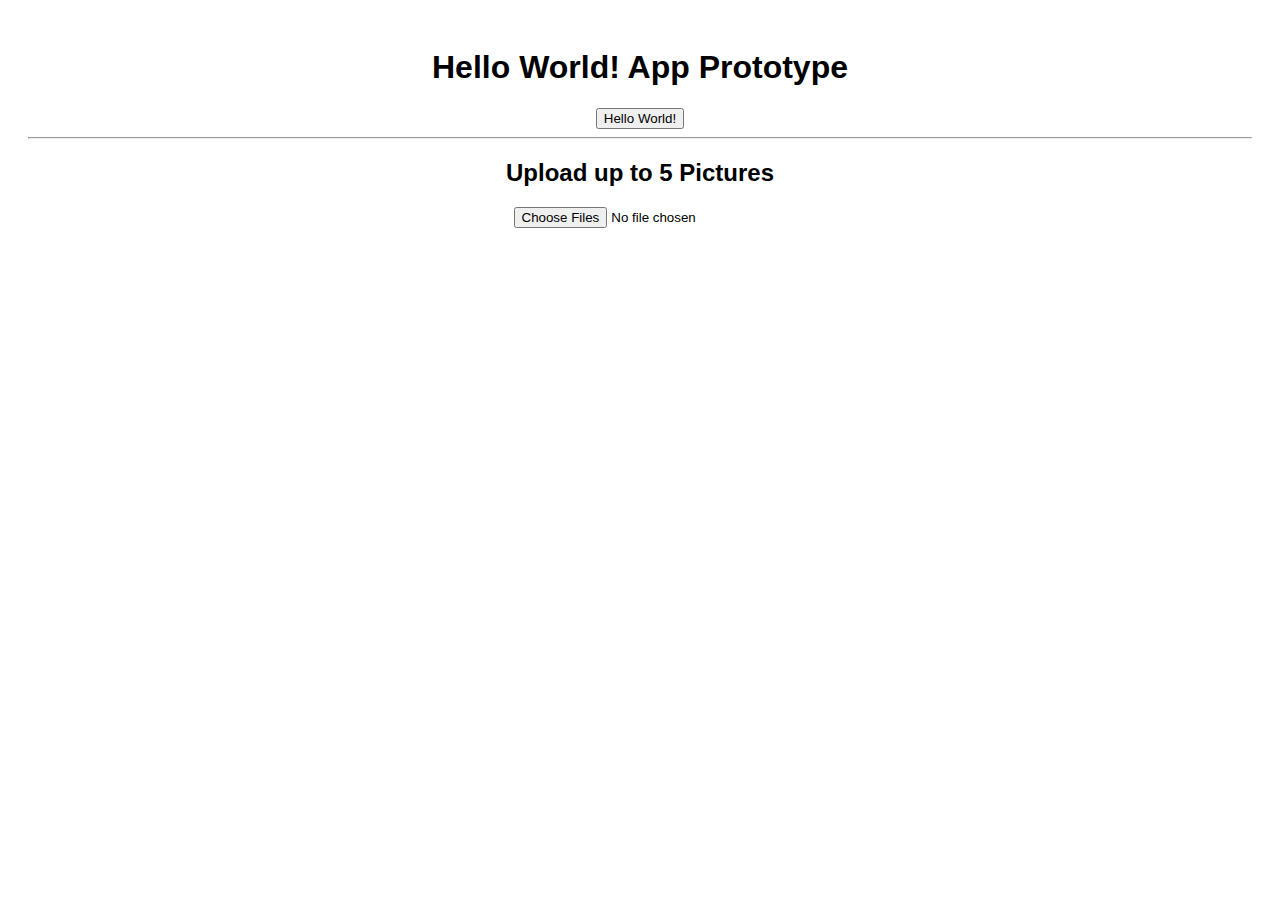
<file: index.html>
<!DOCTYPE html>
<html lang="en">
<head>
  <meta charset="UTF-8">
  <meta name="viewport" content="width=device-width, initial-scale=1.0">
  <title>Hello World App Prototype</title>
  <style>
    body {
      font-family: Arial, sans-serif;
      text-align: center;
      padding: 20px;
    }
    #preview-container img {
      max-width: 150px;
      margin: 10px;
      border: 1px solid #ddd;
      border-radius: 5px;
      padding: 5px;
    }
  </style>
</head>
<body>
  <h1>Hello World! App Prototype</h1>
  <button id="say-hello-button">Hello World!</button>
  <div id="message"></div>
  <hr>
  <h2>Upload up to 5 Pictures</h2>
  <input type="file" id="file-input" multiple accept="image/*">
  <div id="preview-container"></div>

  <script src="script.js"></script>
</body>
</html>
</file>
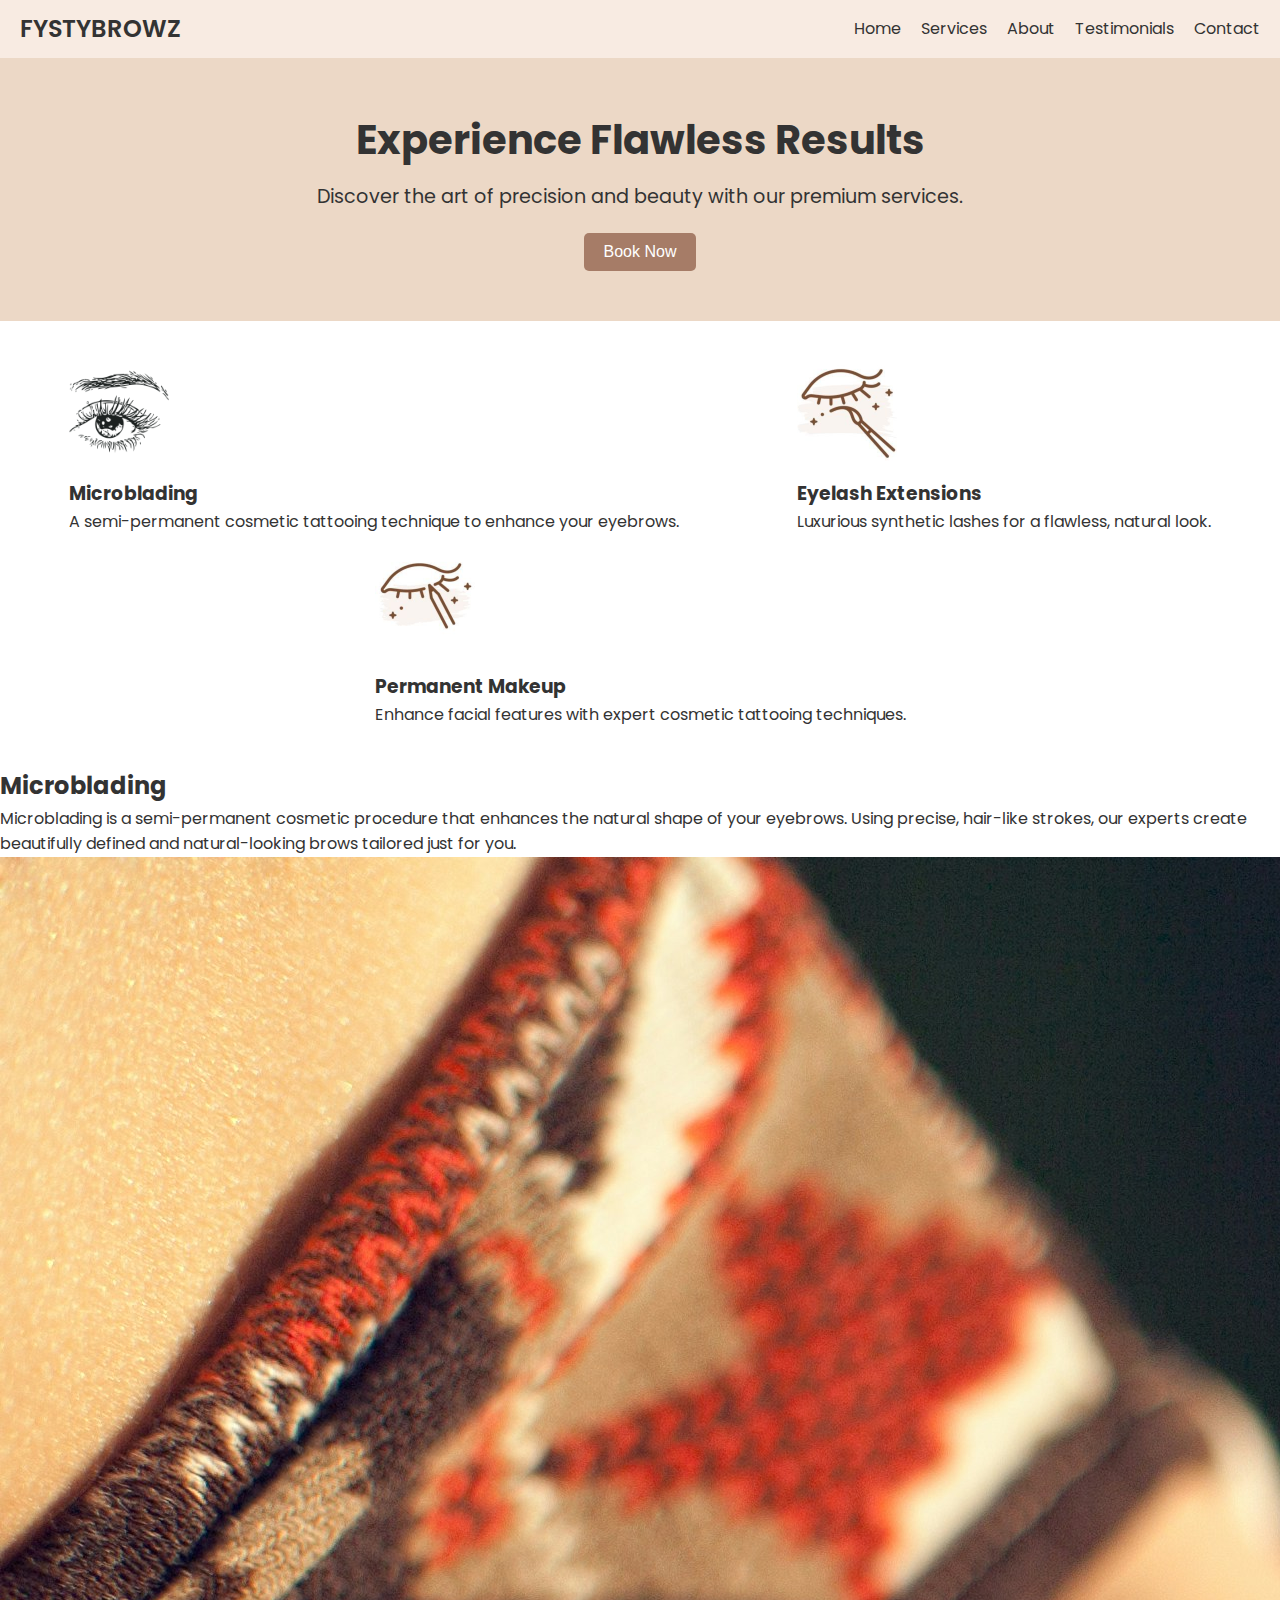
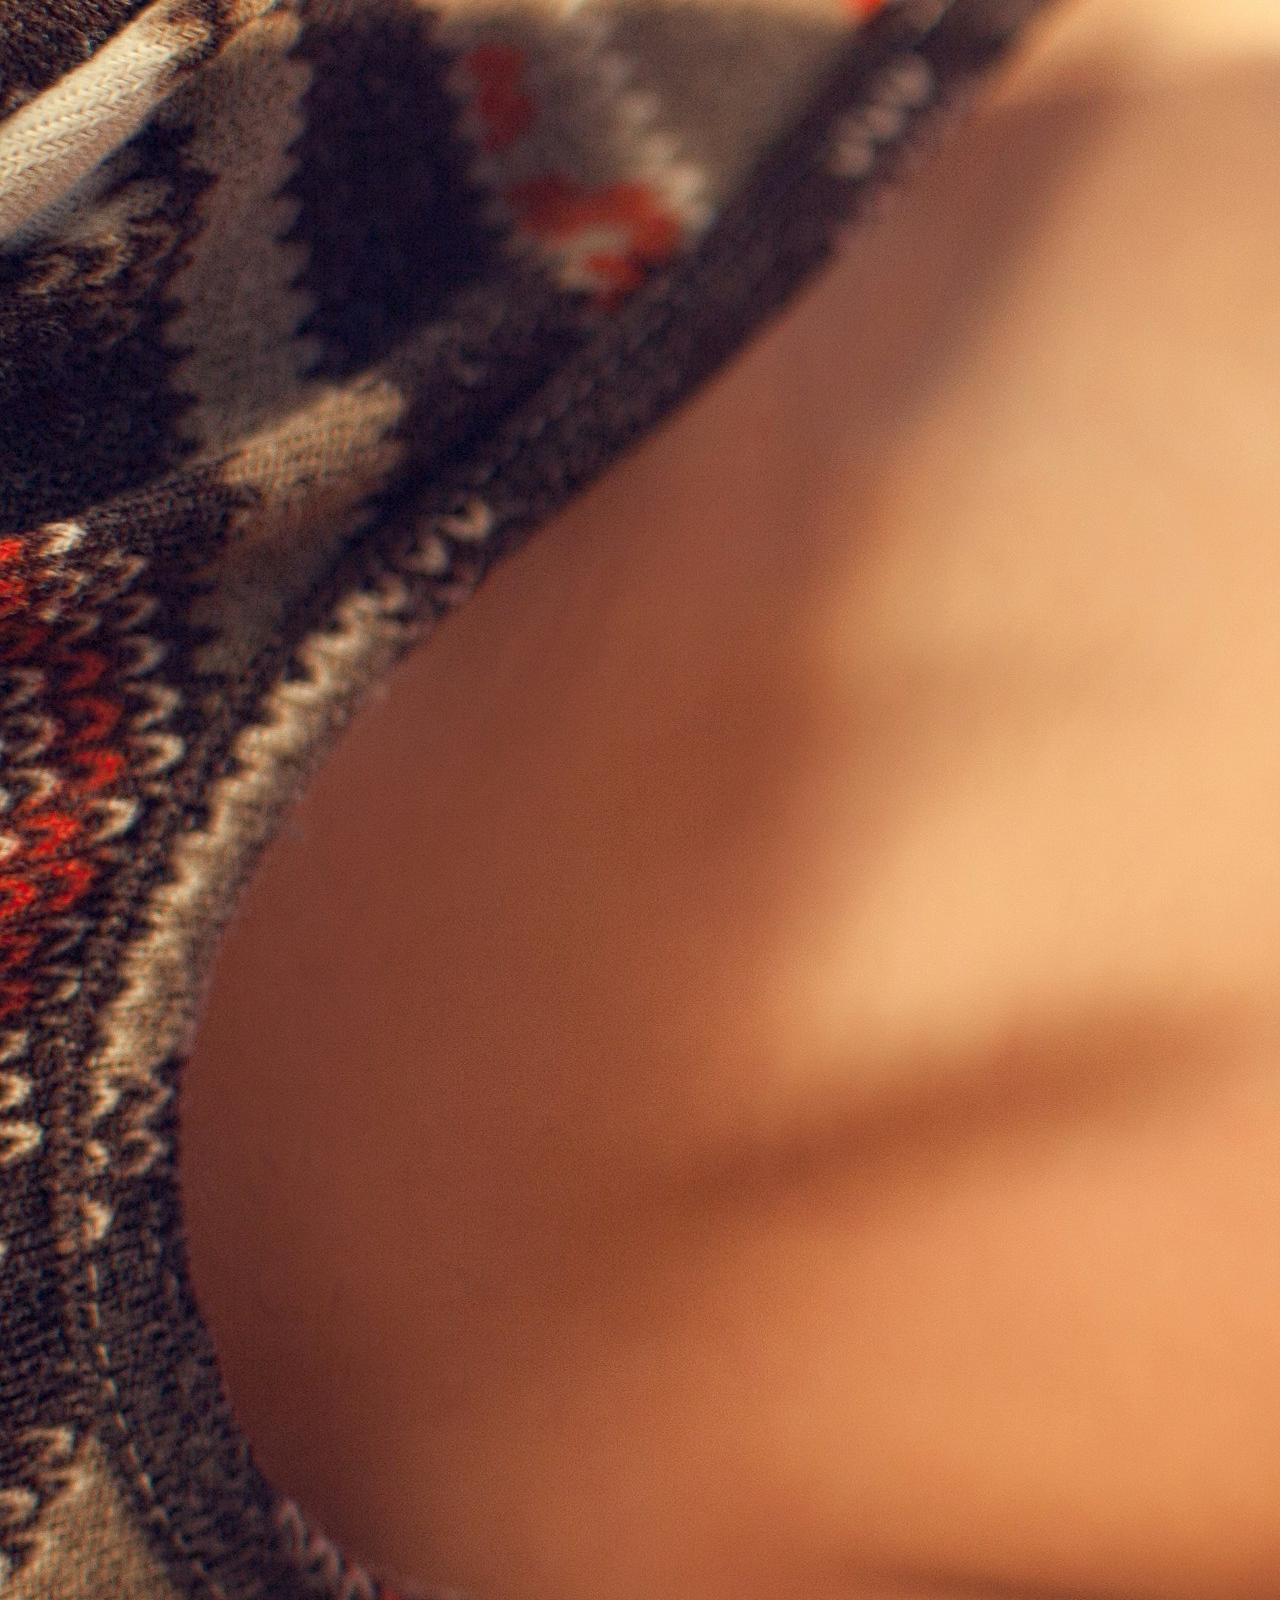
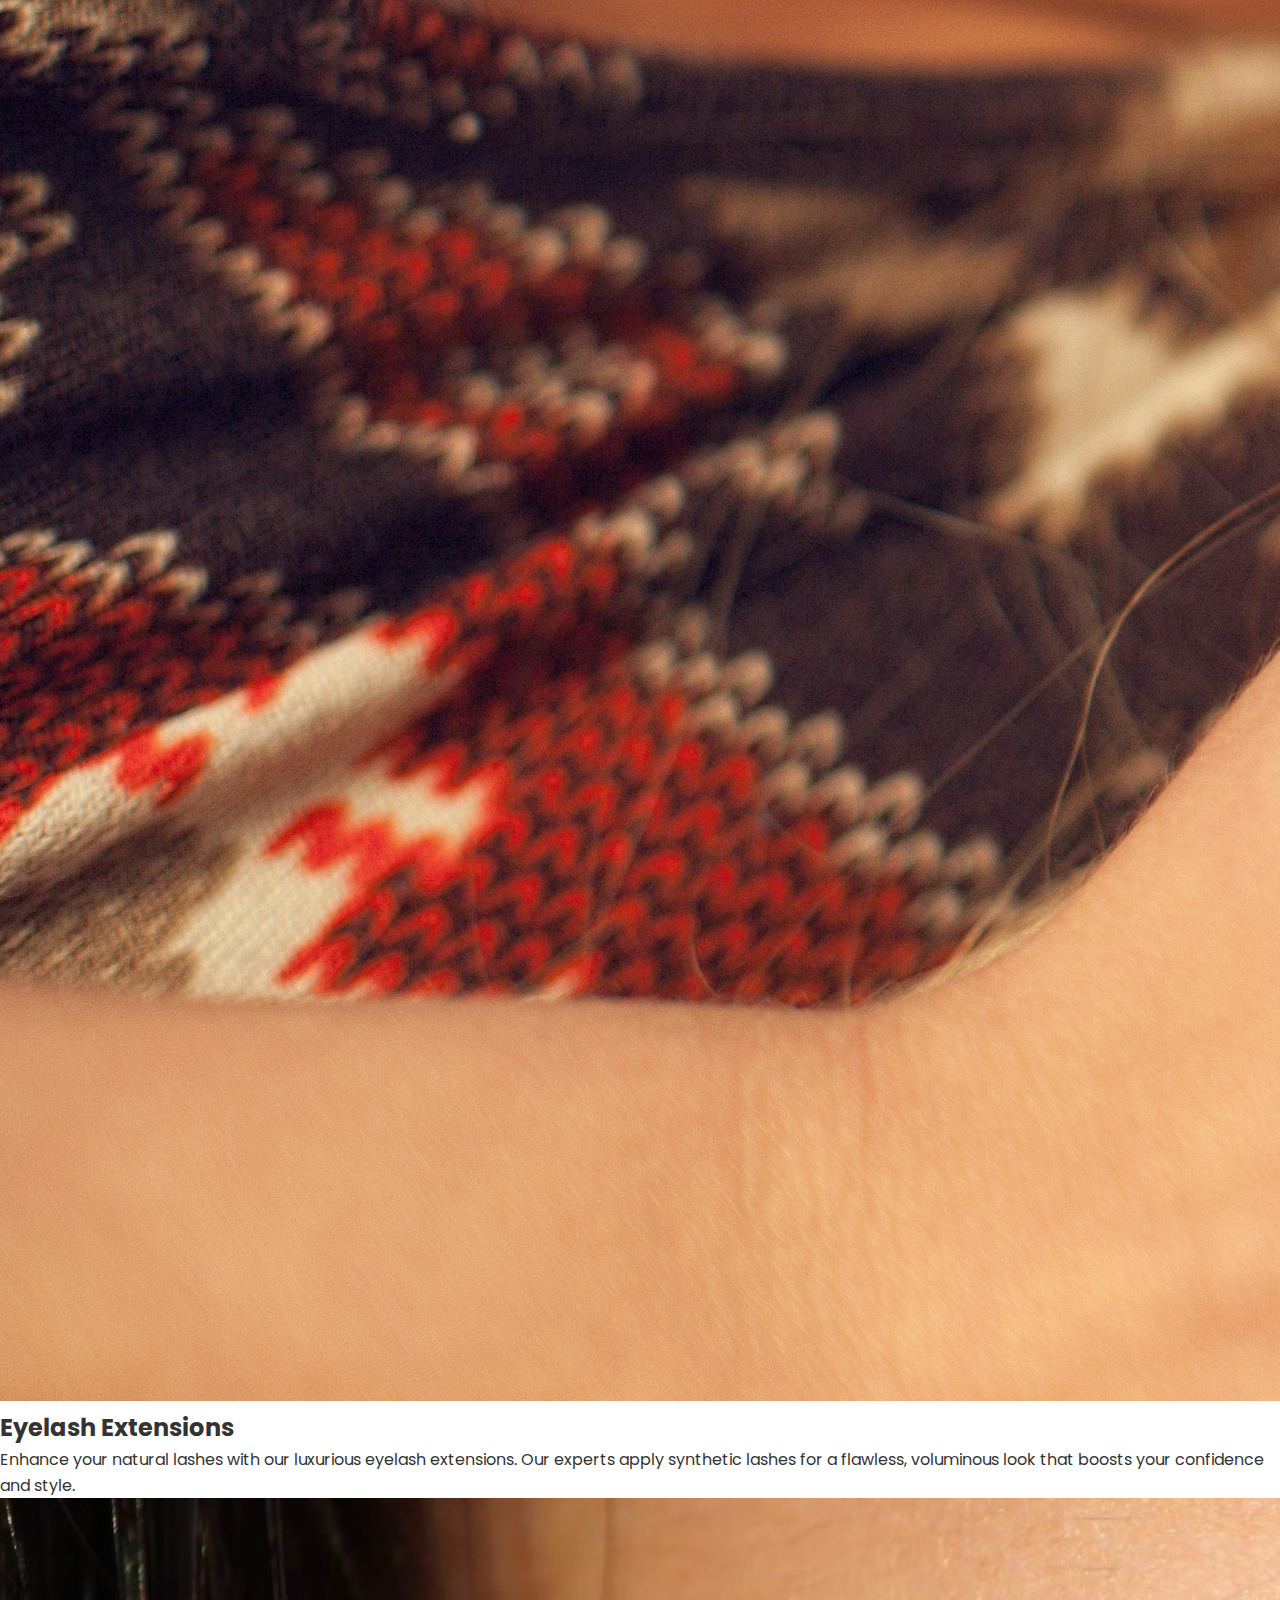
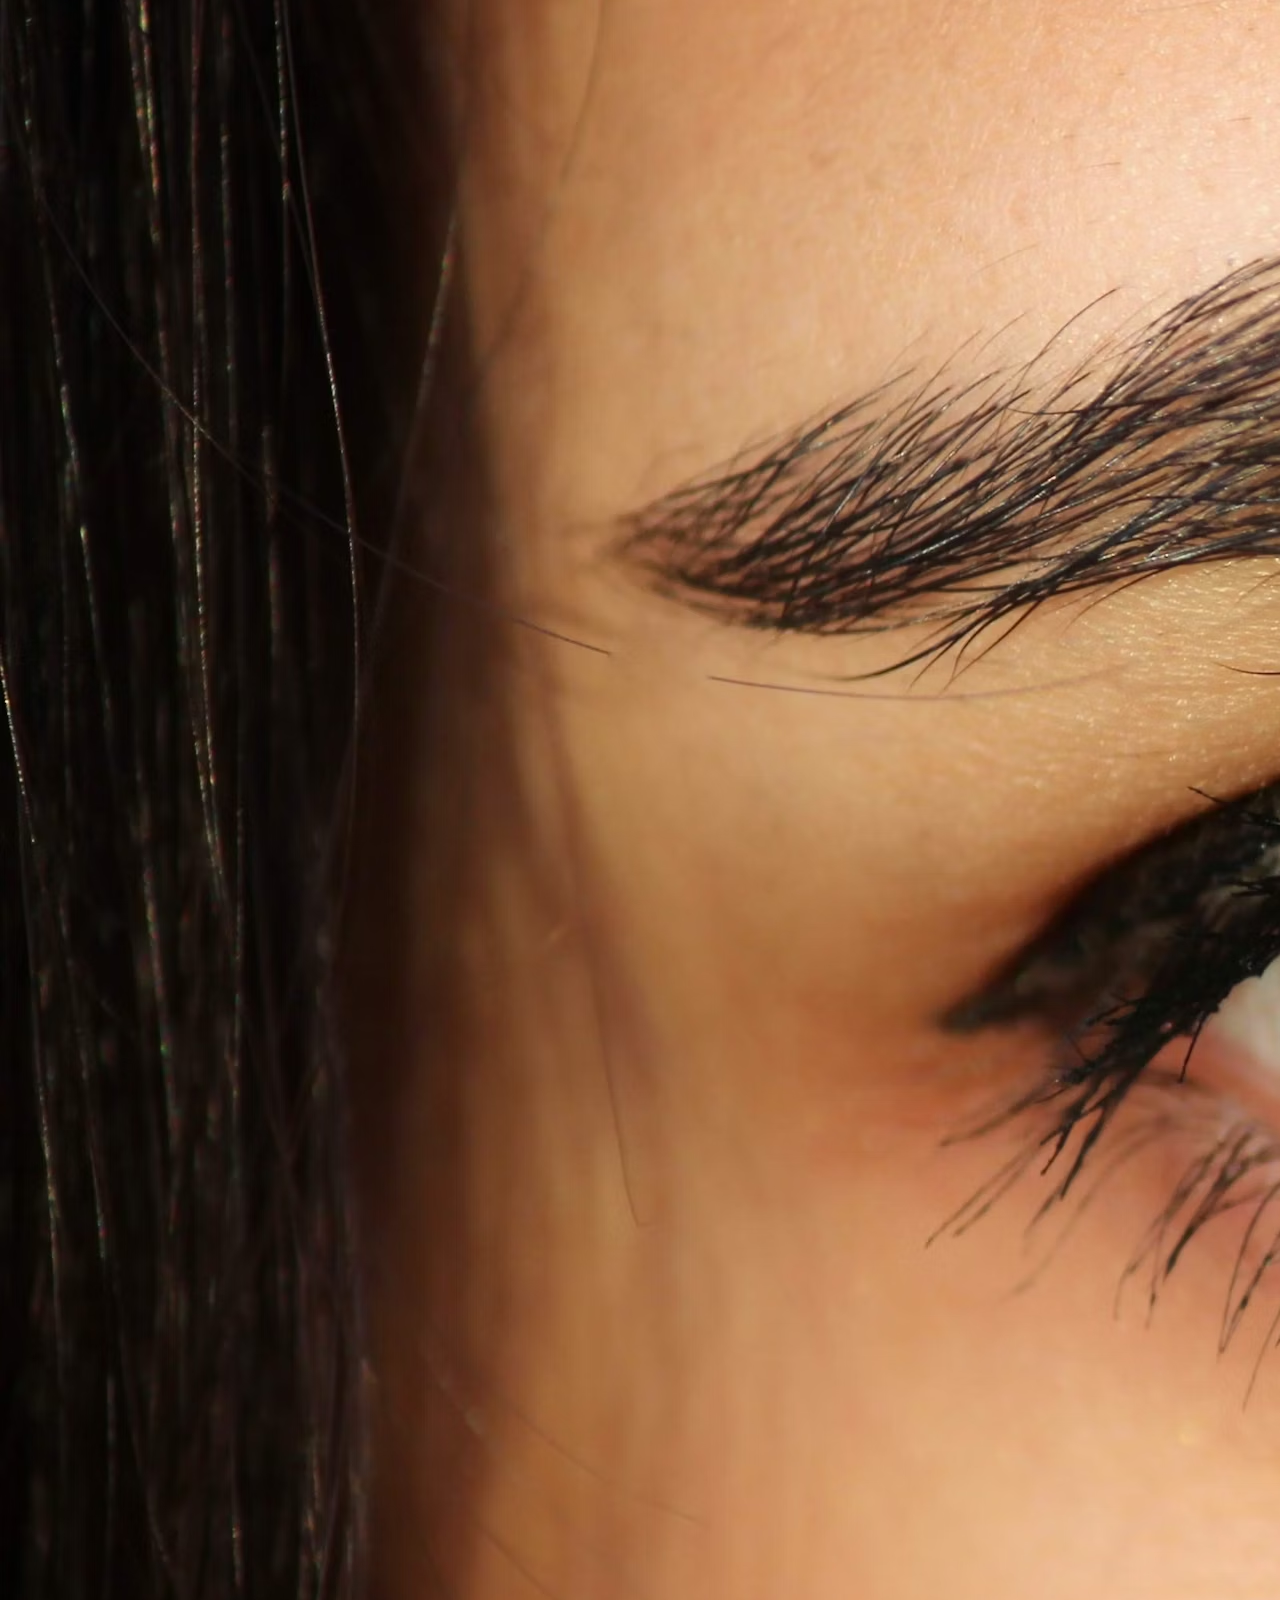
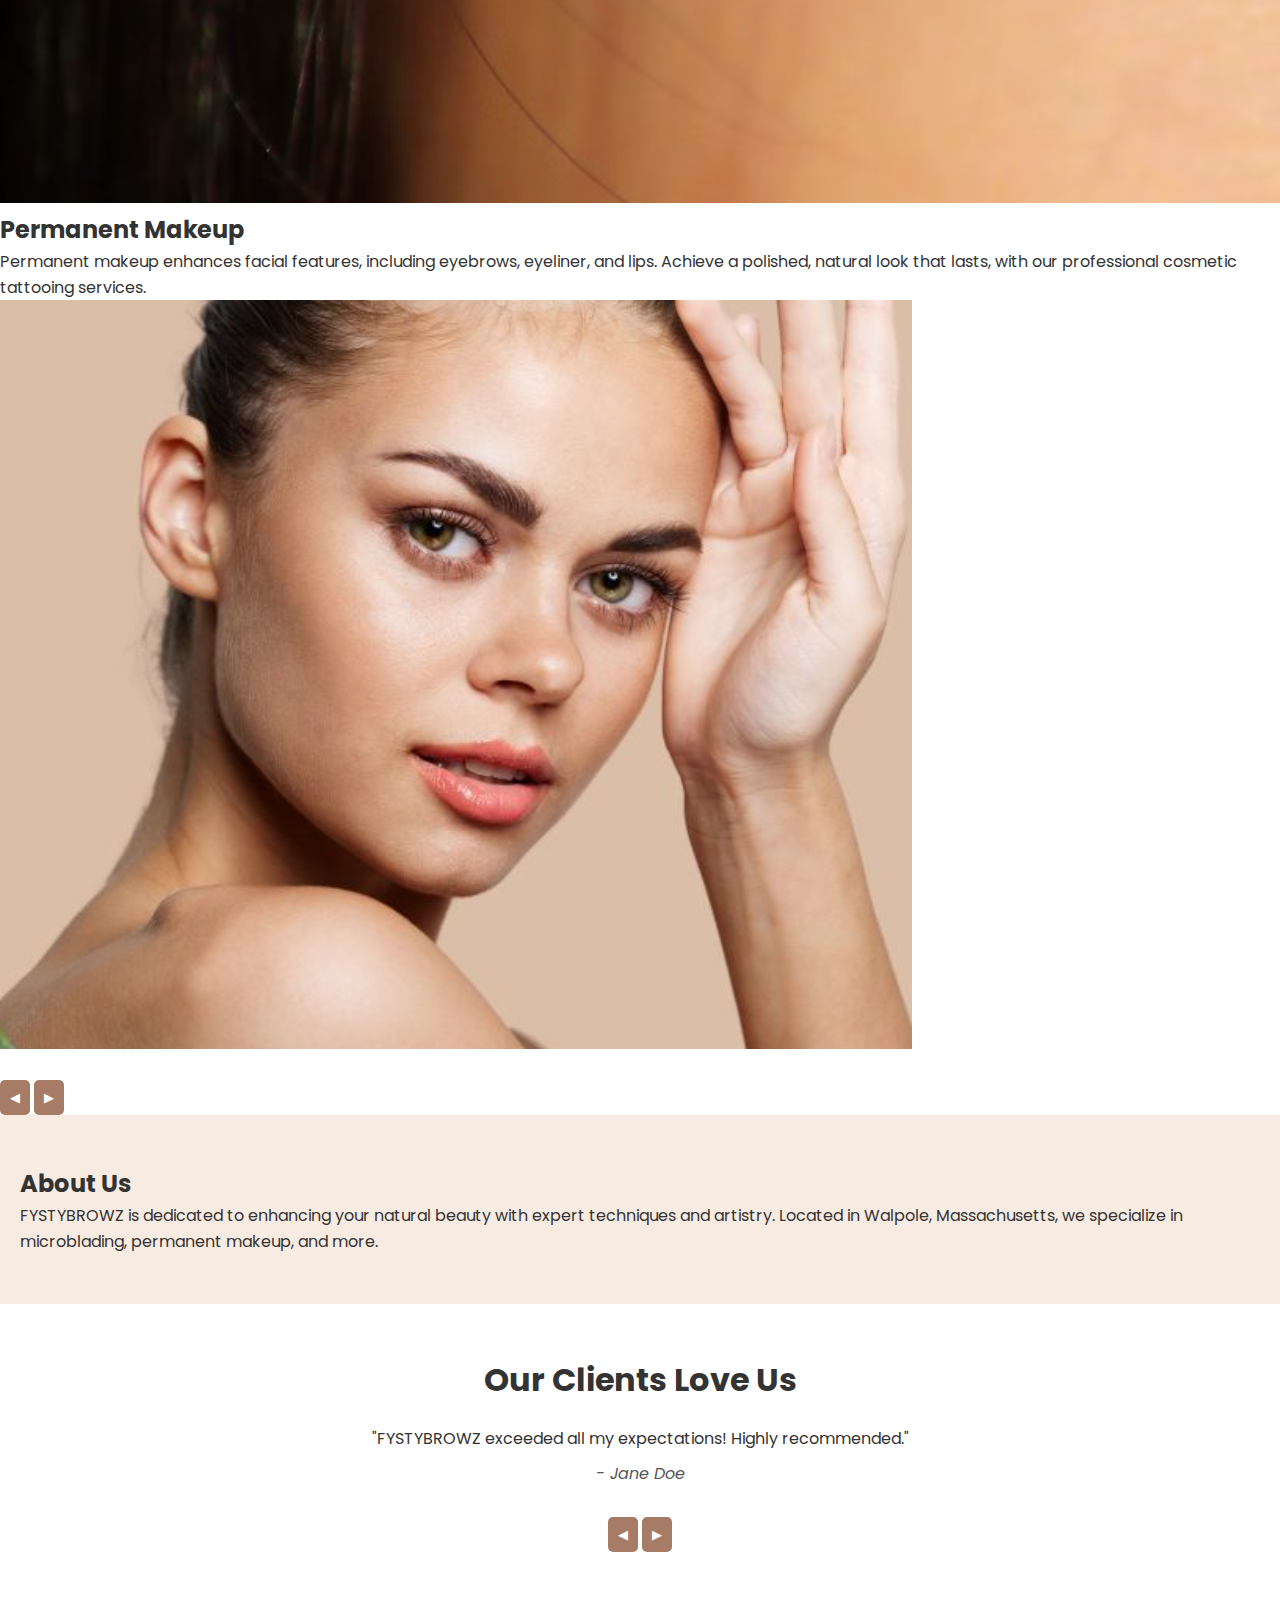
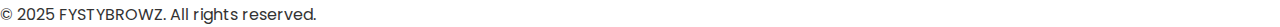
<file: homefb.html>
<!DOCTYPE html>
<html lang="en">
<head>
    <meta charset="UTF-8">
    <meta name="viewport" content="width=device-width, initial-scale=1.0">
    <title>FYSTYBROWZ</title>
    <link href="https://fonts.googleapis.com/css2?family=Poppins:wght@300;400;600&display=swap" rel="stylesheet">
    <style>
        * {
            margin: 0;
            padding: 0;
            box-sizing: border-box;
        }

        body {
            font-family: 'Poppins', sans-serif;
            line-height: 1.6;
            color: #333;
        }

        header {
            background-color: #f8ebe2;
            padding: 10px 20px;
            display: flex;
            justify-content: space-between;
            align-items: center;
        }

        header .logo {
            font-size: 1.5rem;
            font-weight: 600;
            color: #333;
        }

        nav ul {
            list-style: none;
            display: flex;
            gap: 20px;
        }

        nav ul li {
            display: inline;
        }

        nav ul li a {
            text-decoration: none;
            color: #333;
            font-weight: 400;
            transition: color 0.3s;
        }

        nav ul li a:hover {
            color: #a67c67;
        }

        .hero {
            background-color: #ecd8c6;
            text-align: center;
            padding: 50px 20px;
        }

        .hero h1 {
            font-size: 2.5rem;
            margin-bottom: 10px;
        }

        .hero p {
            font-size: 1.2rem;
            margin-bottom: 20px;
        }

        .hero button {
            background-color: #a67c67;
            color: #fff;
            padding: 10px 20px;
            border: none;
            cursor: pointer;
            font-size: 1rem;
            border-radius: 5px;
        }

        .services {
            display: flex;
            justify-content: space-around;
            padding: 40px 20px;
            background-color: #fff;
            flex-wrap: wrap;
            gap: 20px;
        }

        .services img {
            width: 100px;
            margin-bottom: 10px;
        }

        .about-section {
            display: flex;
            padding: 50px 20px;
            align-items: center;
            background-color: #f8ebe2;
        }

        .testimonials {
            background-color: #fff;
            padding: 50px 20px;
            text-align: center;
        }

        .testimonials h2 {
            font-size: 2rem;
            margin-bottom: 20px;
        }

        .testimonials-carousel {
            display: flex;
            overflow: hidden;
            margin: 0 auto;
            max-width: 800px;
        }

        .testimonial-item {
            flex: 0 0 100%;
            opacity: 0;
            transition: opacity 0.5s ease-in-out;
        }

        .testimonial-item.active {
            opacity: 1;
        }

        .testimonial-item p {
            font-size: 1rem;
            line-height: 1.6;
            margin-bottom: 10px;
        }

        .testimonial-item .author {
            font-style: italic;
            color: #555;
        }

        .carousel-buttons {
            margin-top: 20px;
        }

        .carousel-buttons button {
            background-color: #a67c67;
            color: white;
            padding: 10px;
            border: none;
            border-radius: 5px;
            cursor: pointer;
        }

        @media (max-width: 768px) {
            .services {
                flex-direction: column;
                align-items: center;
            }

            .testimonials h2 {
                font-size: 1.5rem;
            }
        }
    </style>
</head>
<body>
    <header>
        <div class="logo">FYSTYBROWZ</div>
        <nav>
            <ul>
                <li><a href="#home">Home</a></li>
                <li><a href="#services">Services</a></li>
                <li><a href="#about">About</a></li>
                <li><a href="#testimonials">Testimonials</a></li>
                <li><a href="#contact">Contact</a></li>
            </ul>
        </nav>
    </header>

    <section class="hero">
        <h1>Experience Flawless Results</h1>
        <p>Discover the art of precision and beauty with our premium services.</p>
        <button>Book Now</button>
    </section>

    <section class="services">
        <div class="service-item">
            <img src="./imgs/mb_icn3.png" alt="Microblading Icon">
            <h3>Microblading</h3>
            <p>A semi-permanent cosmetic tattooing technique to enhance your eyebrows.</p>
        </div>
        <div class="service-item">
            <img src="./imgs/mb_icn_eyelash1.jpg" alt="Eyelash Extensions Icon">
            <h3>Eyelash Extensions</h3>
            <p>Luxurious synthetic lashes for a flawless, natural look.</p>
        </div>
        <div class="service-item">
            <img src="./imgs/mb_icn_makeup1.jpg" alt="Permanent Makeup Icon">
            <h3>Permanent Makeup</h3>
            <p>Enhance facial features with expert cosmetic tattooing techniques.</p>
        </div>
    </section>

    <section class="carousel">
        <div class="carousel-inner">
            <div class="carousel-item">
                <div class="text">
                    <h2>Microblading</h2>
                    <p>Microblading is a semi-permanent cosmetic procedure that enhances the natural shape of your eyebrows. Using precise, hair-like strokes, our experts create beautifully defined and natural-looking brows tailored just for you.</p>
                </div>
                <div class="image">
                    <img src="./imgs/sample_brows2.jpg" alt="Microblading">
                </div>
            </div>
            <div class="carousel-item">
                <div class="text">
                    <h2>Eyelash Extensions</h2>
                    <p>Enhance your natural lashes with our luxurious eyelash extensions. Our experts apply synthetic lashes for a flawless, voluminous look that boosts your confidence and style.</p>
                </div>
                <div class="image">
                    <img src="./imgs/sample_brows.avif" alt="Eyelash Extensions">
                </div>
            </div>
            <div class="carousel-item">
                <div class="text">
                    <h2>Permanent Makeup</h2>
                    <p>Permanent makeup enhances facial features, including eyebrows, eyeliner, and lips. Achieve a polished, natural look that lasts, with our professional cosmetic tattooing services.</p>
                </div>
                <div class="image">
                    <img src="./imgs/sample_perm_makeup.png" alt="Permanent Makeup">
                </div>
            </div>
        </div>
        <div class="carousel-buttons">
            <button onclick="prevItem()">&#9664;</button>
            <button onclick="nextItem()">&#9654;</button>
        </div>
    </section>

    <section class="about-section">
        <div>
            <h2>About Us</h2>
            <p>FYSTYBROWZ is dedicated to enhancing your natural beauty with expert techniques and artistry. Located in Walpole, Massachusetts, we specialize in microblading, permanent makeup, and more.</p>
        </div>
    </section>

    <section class="testimonials">
        <h2>Our Clients Love Us</h2>
        <div class="testimonials-carousel">
            <div class="testimonial-item active">
                <p>"FYSTYBROWZ exceeded all my expectations! Highly recommended."</p>
                <p class="author">- Jane Doe</p>
            </div>
            <div class="testimonial-item">
                <p>"The team is professional and attentive. I love my new look!"</p>
                <p class="author">- John Smith</p>
            </div>
            <div class="testimonial-item">
                <p>"A flawless experience from start to finish. Thank you!"</p>
                <p class="author">- Lisa Johnson</p>
            </div>
        </div>
        <div class="carousel-buttons">
            <button onclick="prevTestimonial()">&#9664;</button>
            <button onclick="nextTestimonial()">&#9654;</button>
        </div>
    </section>

    <footer>
        <p>&copy; 2025 FYSTYBROWZ. All rights reserved.</p>
    </footer>

    <script>
        let currentTestimonial = 0;

        function showTestimonial(index) {
            const testimonials = document.querySelectorAll('.testimonial-item');
            testimonials.forEach((testimonial, idx) => {
                testimonial.classList.remove('active');
                if (idx === index) {
                    testimonial.classList.add('active');
                }
            });
        }

        function nextTestimonial() {
            const testimonials = document.querySelectorAll('.testimonial-item');
            currentTestimonial = (currentTestimonial + 1) % testimonials.length;
            showTestimonial(currentTestimonial);
        }

        function prevTestimonial() {
            const testimonials = document.querySelectorAll('.testimonial-item');
            currentTestimonial =
                (currentTestimonial - 1 + testimonials.length) % testimonials.length;
            showTestimonial(currentTestimonial);
        }

        document.addEventListener('DOMContentLoaded', () => {
            showTestimonial(currentTestimonial);
        });
    </script>
</body>
</html>
</file>
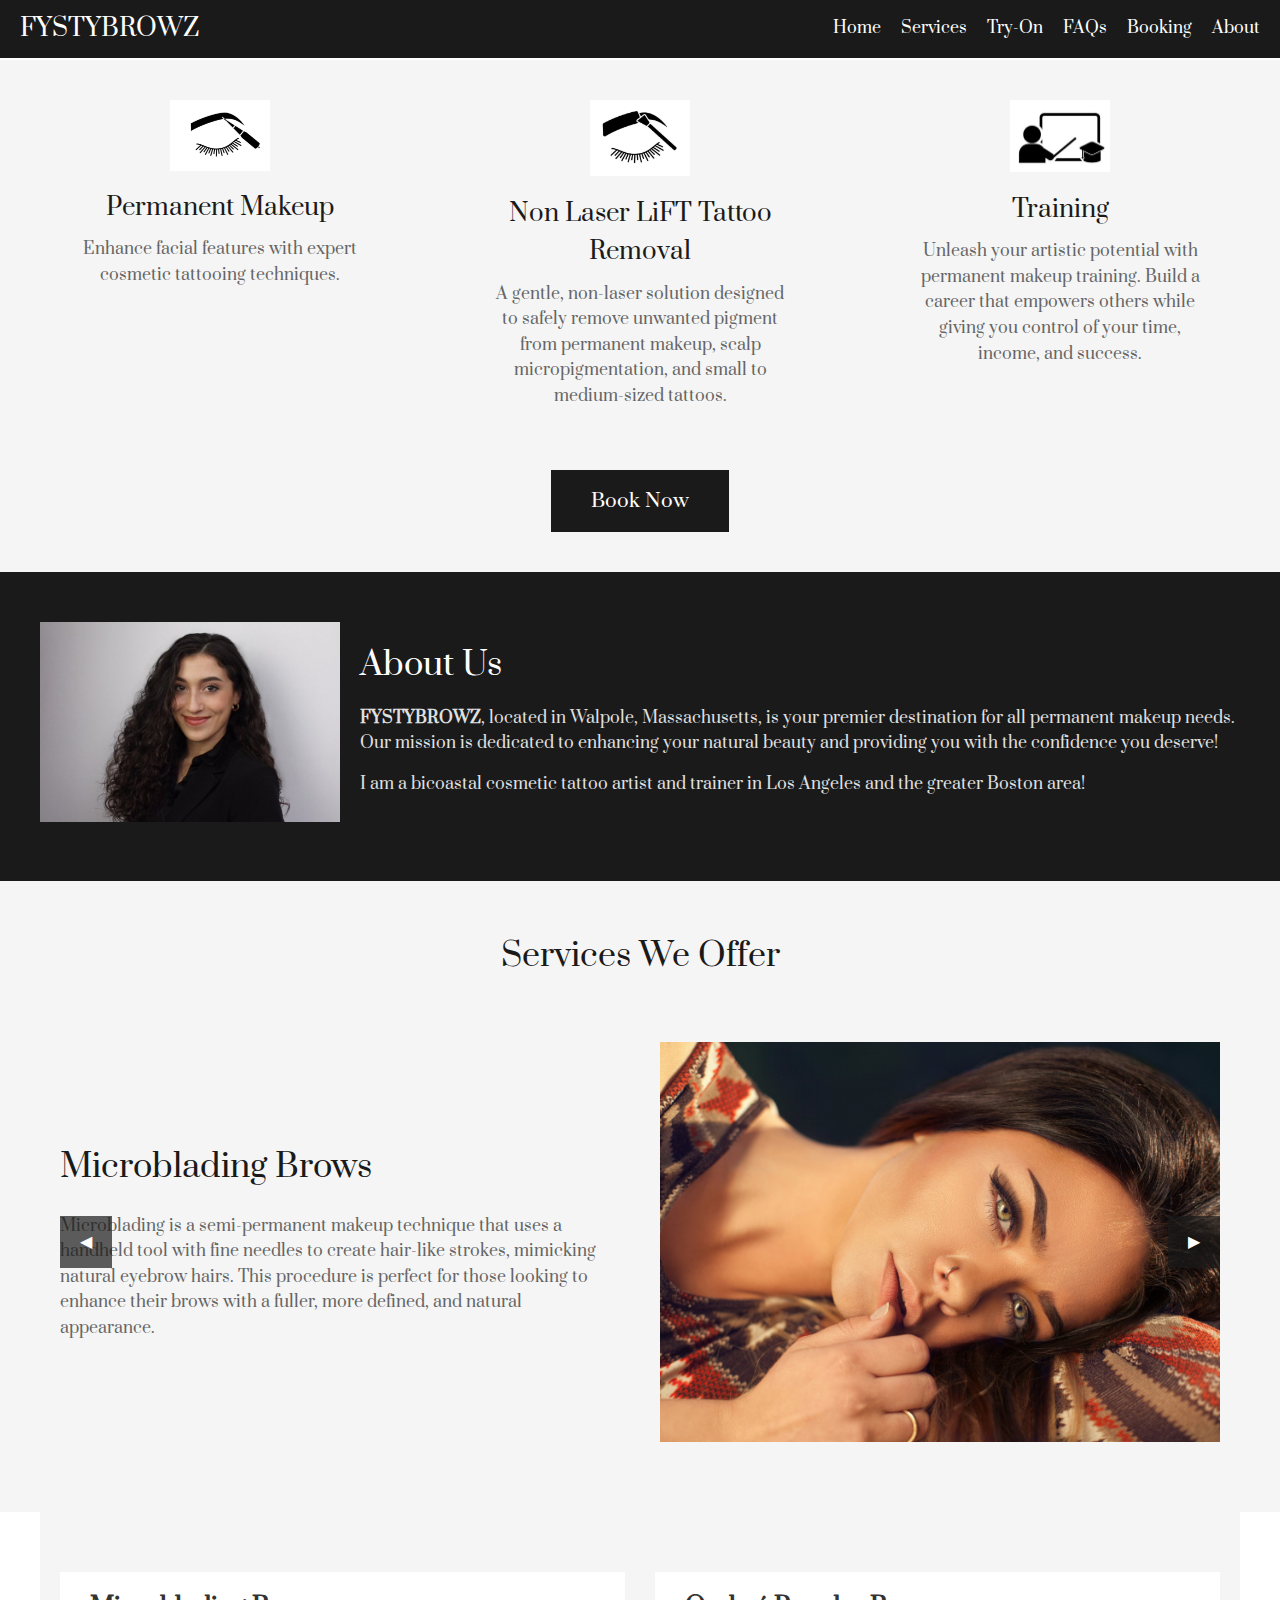
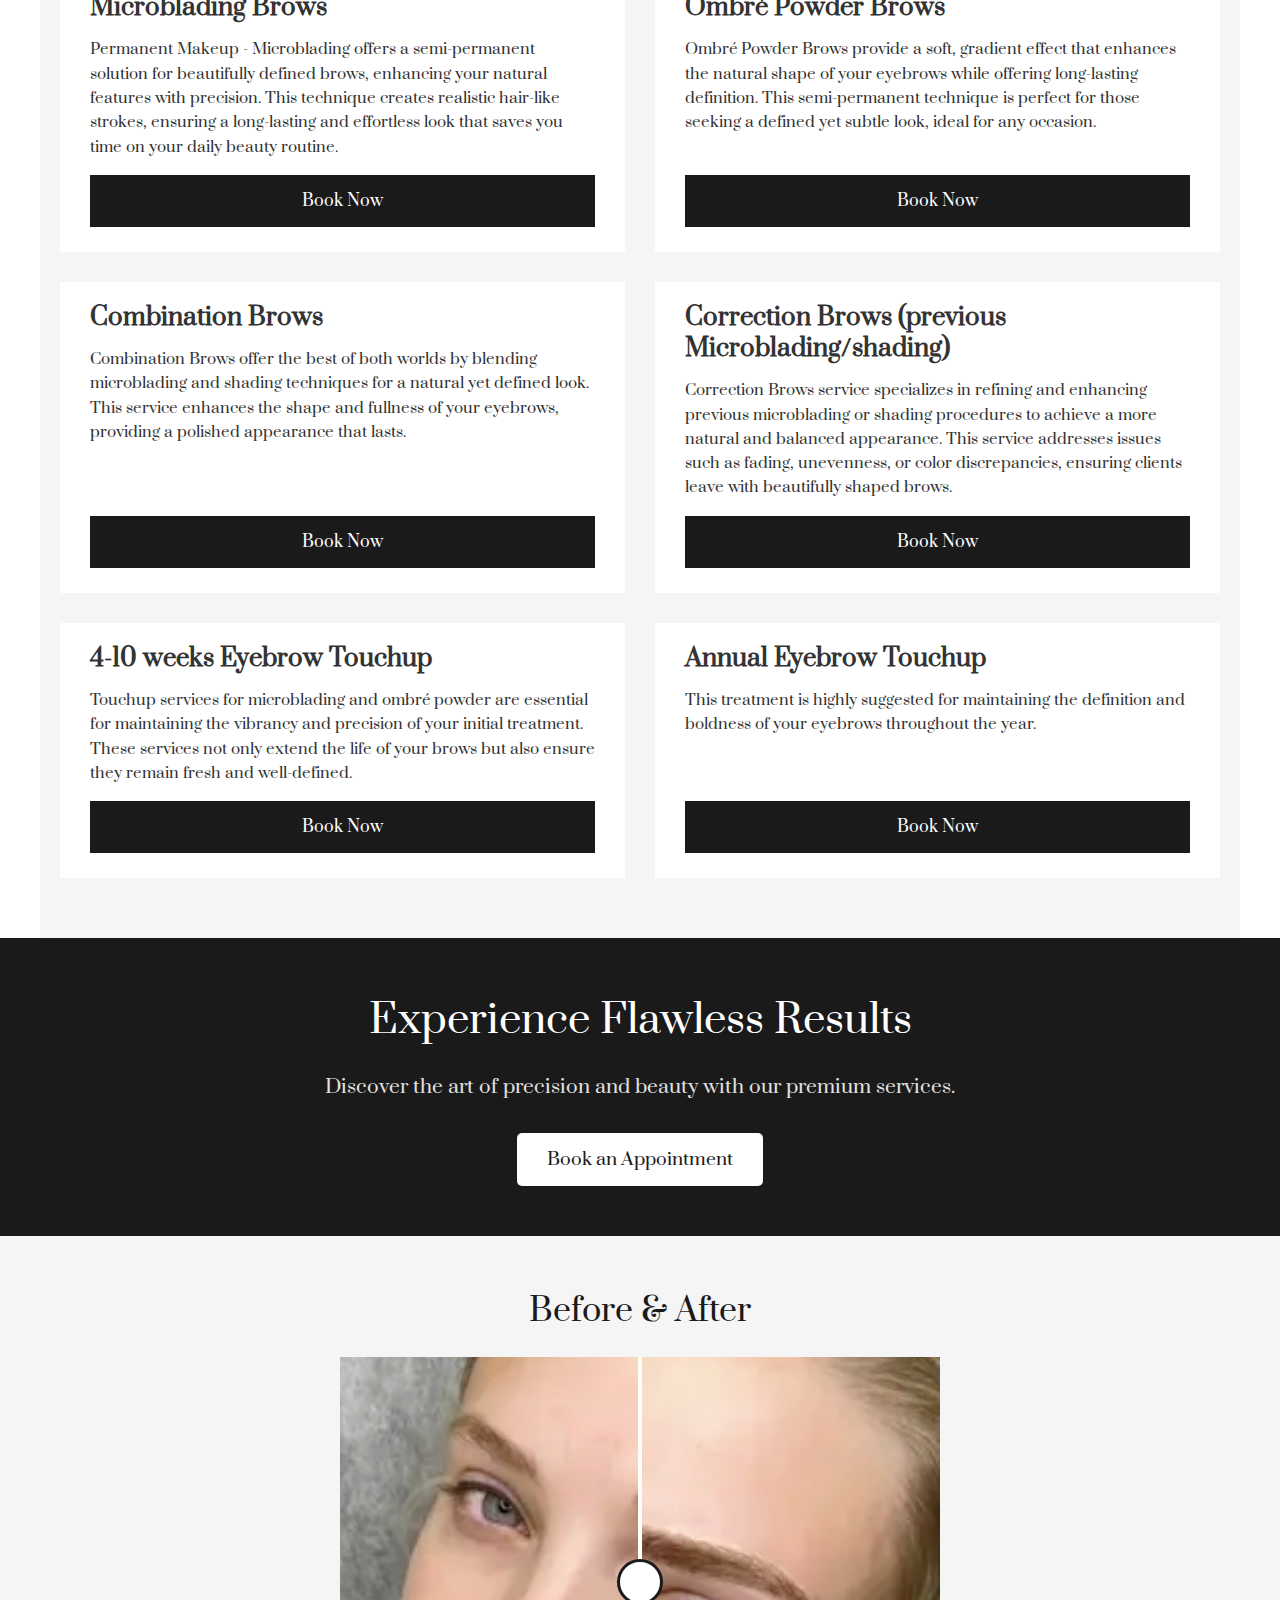
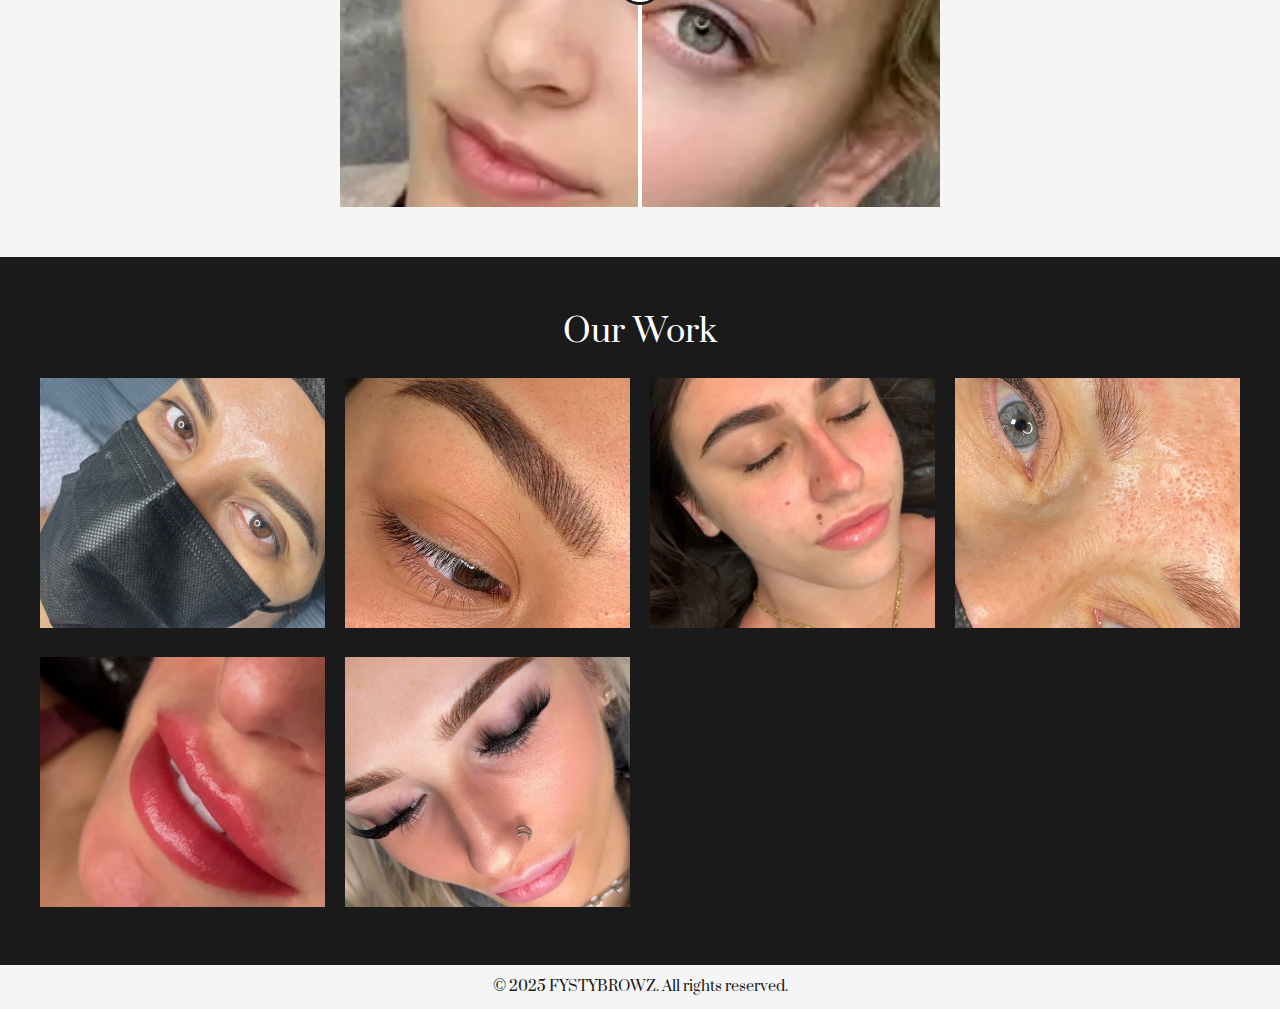
<file: homefb2.html>
<!DOCTYPE html>
<html lang="en">
<head>
    <meta charset="UTF-8">
    <meta name="viewport" content="width=device-width, initial-scale=1.0">
    <title>FYSTYBROWZ</title>
    <link href="https://fonts.googleapis.com/css2?family=Prata&display=swap" rel="stylesheet">
    <link href="./styles/styles_fb.css" rel="stylesheet">

    <script src="./scripts/carousel.js"></script>
</head>
<body>
    <header>
        <div class="logo-container">
            <div class="logo-text">FYSTYBROWZ</div>
        </div>
        <nav>
            <ul>
                <li><a href="#home">Home</a></li>
                <li><a href="#services">Services</a></li>
                <li><a href="#try-on">Try-On</a></li>
                <li><a href="#faqs">FAQs</a></li>
                <li><a href="#booking">Booking</a></li>
                <li><a href="#about">About</a></li>
            </ul>
            <!-- Mobile navigation -->
            <ul class="mobile-nav">
                <li><a href="#home">Home</a></li>
                <li><a href="#services">Services</a></li>
                <li><a href="#booking">Booking</a></li>
            </ul>
        </nav>
    </header>

  

    <section class="services">
        <div class="service-item">
            <img src="./assets/imgs/icons/eyebrow2.png"alt="Permanent Makeup Icon">
            <div class="service-content">
                <h3>Permanent Makeup</h3>
                <p>Enhance facial features with expert cosmetic tattooing techniques.</p>
            </div>
        </div>
        <div class="service-item">
            <img src="./assets/imgs/icons/eyebrow3.png" alt="Microblading Icon">
            <div class="service-content">
                <h3>Non Laser LiFT Tattoo Removal</h3>
                <p>A gentle, non-laser solution designed to safely remove unwanted pigment from permanent makeup, scalp micropigmentation, and small to medium-sized tattoos.</p>
            </div>
        </div>
        <div class="service-item">
            <img src="./assets//imgs/icons/tutorial.png" alt="Eyelash Extensions Icon">
            <div class="service-content">
                <h3>Training</h3>
                <p>Unleash your artistic potential with permanent makeup training. Build a career that empowers others while giving you control of your time, income, and success.</p>
            </div>
        </div>
    </section>

    <div class="cta-container">
        <button class="cta-button">Book Now</button>
    </div>

    <section class="about-section">
        <div class="about-container">
            <div class="about-image">
                <img src="./assets/imgs/sofia_bio.jpeg" alt="Owner Image" />
            </div>
            <div class="about-text">
                <h2>About Us</h2>
                <p>
                    <strong>FYSTYBROWZ</strong>, located in Walpole, Massachusetts, is your premier destination for all permanent makeup needs. Our mission is dedicated to enhancing your natural beauty and providing you with the confidence you deserve!
                </p>
                <p>
                    I am a bicoastal cosmetic tattoo artist and trainer in Los Angeles and the greater Boston area!
                </p>
            </div>
        </div>
    </section>

    <section class="carousel-section">
        <h2 class="section-title">Services We Offer</h2>
        <div class="carousel">
            <div class="carousel-inner">
                <div class="carousel-item">
                    <div class="text">
                        <h2>Microblading Brows</h2>
                        <p>Microblading is a semi-permanent makeup technique that uses a handheld tool with fine needles to create hair-like strokes, mimicking natural eyebrow hairs. This procedure is perfect for those looking to enhance their brows with a fuller, more defined, and natural appearance.</p>
                    </div>
                    <div class="image">
                        <img src="./assets/imgs/sample_brows2.jpg" alt="Microblading">
                    </div>
                </div>
                <div class="carousel-item">
                    <div class="text">
                        <h2>Combination Brows</h2>
                        <p>Combination Brows offer the best of both worlds by blending microblading and shading techniques for a natural yet defined look. This service enhances the shape and fullness of your eyebrows, providing a polished appearance that lasts.</p>
                    </div>
                    <div class="image">
                        <img src="./assets/imgs/sample_brows2.jpg" alt="Microblading">
                    </div>
                </div>
                <div class="carousel-item">
                    <div class="text">
                        <h2>Ombré Powder Brows</h2>
                       <p>Ombré powder brows is a semi-permanent shading technique that gives the eyebrows a soft, powdery, makeup-like effect. This method creates a gradient look, with lighter fronts and darker tails, offering a more defined and long-lasting result compared to microblading.</p>
                    </div>
                    <div class="image">
                        <img src="./assets/imgs/sample_brows2.jpg" alt="Microblading">
                    </div>
                </div>
                <div class="carousel-item">
                    <div class="text">
                        <h2>Lip Blushing</h2>
                        <p>Lip blushing is a semi-permanent cosmetic tattoo that enhances the natural color and shape of the lips by depositing a soft pigment. It helps correct uneven tones, adds definition, and gives the lips a healthier, more youthful look.</p>
                    </div>
                    <div class="image">
                        <img src="./assets/imgs/sample_brows.avif" alt="Eyelash Extensions">
                    </div>
                </div>
                <div class="carousel-item">
                    <div class="text">
                        <h2>Scalp Micropigmentation</h2>
                        <p>Scalp Micropigmentation (SMP) offers a revolutionary solution for those experiencing hair loss, creating the appearance of a fuller head of hair through precise, natural-looking pigmentation. Each treatment will be customized to match your unique hairline and desired style, ensuring a seamless blend with your existing hair.</p>
                    </div>
                    <div class="image">
                        <img src="./assets/imgs/sample_perm_makeup.png" alt="Permanent Makeup">
                    </div>
                </div>
            </div>
            <div class="carousel-buttons">
                <button onclick="prevItem()">&#9664;</button>
                <button onclick="nextItem()">&#9654;</button>
            </div>
        </div>
    </section>


    <section class="services-grid">
        <div class="service-card">
            <h2>Microblading Brows</h2>
            <p>Permanent Makeup - Microblading offers a semi-permanent solution for beautifully defined brows, enhancing your natural features with precision. This technique creates realistic hair-like strokes, ensuring a long-lasting and effortless look that saves you time on your daily beauty routine.</p>
            <button class="book-now-btn">Book Now</button>
        </div>
    
        <div class="service-card">
            <h2>Ombré Powder Brows</h2>
            <p>Ombré Powder Brows provide a soft, gradient effect that enhances the natural shape of your eyebrows while offering long-lasting definition. This semi-permanent technique is perfect for those seeking a defined yet subtle look, ideal for any occasion.</p>
            <button class="book-now-btn">Book Now</button>
        </div>
    
        <div class="service-card">
            <h2>Combination Brows</h2>
            <p>Combination Brows offer the best of both worlds by blending microblading and shading techniques for a natural yet defined look. This service enhances the shape and fullness of your eyebrows, providing a polished appearance that lasts.</p>
            <button class="book-now-btn">Book Now</button>
        </div>
    
        <div class="service-card">
            <h2>Correction Brows (previous Microblading/shading)</h2>
            <p>Correction Brows service specializes in refining and enhancing previous microblading or shading procedures to achieve a more natural and balanced appearance. This service addresses issues such as fading, unevenness, or color discrepancies, ensuring clients leave with beautifully shaped brows.</p>
            <button class="book-now-btn">Book Now</button>
        </div>
    
        <div class="service-card">
            <h2>4-10 weeks Eyebrow Touchup</h2>
            <p>Touchup services for microblading and ombré powder are essential for maintaining the vibrancy and precision of your initial treatment. These services not only extend the life of your brows but also ensure they remain fresh and well-defined.</p>
            <button class="book-now-btn">Book Now</button>
        </div>
    
        <div class="service-card">
            <h2>Annual Eyebrow Touchup</h2>
            <p>This treatment is highly suggested for maintaining the definition and boldness of your eyebrows throughout the year.</p>
            <button class="book-now-btn">Book Now</button>
        </div>
    </section>

    <section class="hero">
        <h1>Experience Flawless Results</h1>
        <p>Discover the art of precision and beauty with our premium services.</p>
        <button>Book an Appointment</button>
    </section>

    <section class="before-after-section">
        <h2>Before & After</h2>
        <div class="slider-container">
            <div class="slider-wrapper">
                <img src="./assets/imgs/before3.png" alt="Before" class="slider-image before">
                <img src="./assets/imgs/after3.png" alt="After" class="slider-image after">
                <div class="slider-handle"></div>
            </div>
        </div>
    </section>

    <section class="photos-section">
        <h2>Our Work</h2>
        <div class="photos-gallery">
            <div class="photo-item">
                <img src="./assets/imgs/work_sp5.jpg" alt="Glamour Photo 1">
            </div>
            <div class="photo-item">
                <img src="./assets/imgs/work_sp_2.jpg" alt="Glamour Photo 2">
            </div>
            <div class="photo-item">
                <img src="./assets/imgs/work_sp_1.jpg" alt="Glamour Photo 3">
            </div>
            <div class="photo-item">
                <img src="./assets/imgs/work_sp3.jpg" alt="Glamour Photo 4">
            </div>
            <div class="photo-item">
                <img src="./assets/imgs/work_sp4.jpg" alt="Glamour Photo 5">
            </div>
            <div class="photo-item">
                <img src="./assets/imgs/work_sp6.jpg" alt="Glamour Photo 6">
            </div>
        </div>
    </section>

    <footer>
        <p>&copy; 2025 FYSTYBROWZ. All rights reserved.</p>
    </footer>
</body>
</html>
</file>
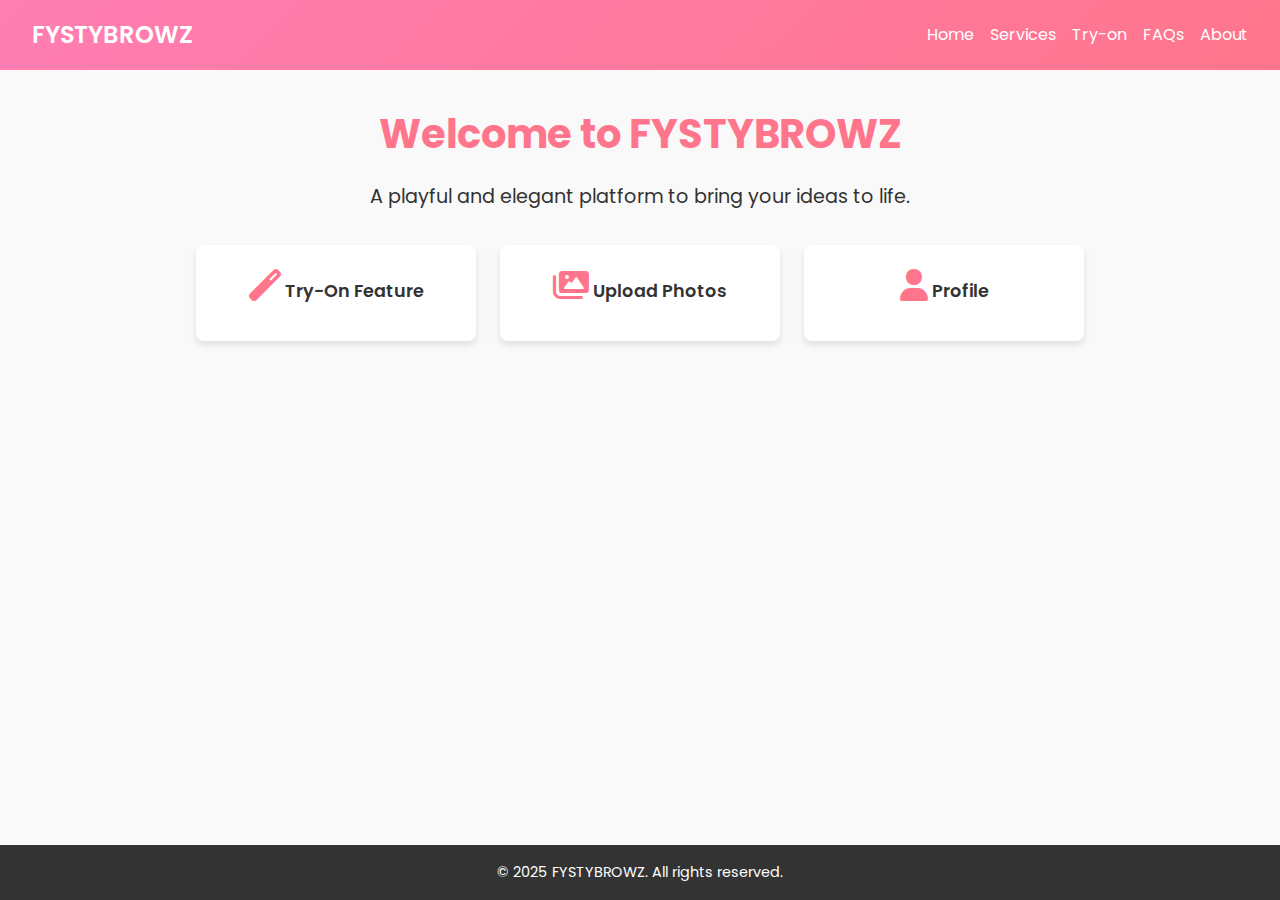
<file: homepage.html>
<!DOCTYPE html>
<html lang="en">
  <head>
    <meta charset="UTF-8" />
    <meta name="viewport" content="width=device-width, initial-scale=1.0" />
    <title>Welcome to FYSTYBROWZ!</title>
    <link
      href="https://fonts.googleapis.com/css2?family=Poppins:wght@300;400;600&display=swap"
      rel="stylesheet"
    />
    <link
      rel="stylesheet"
      href="https://cdnjs.cloudflare.com/ajax/libs/font-awesome/6.0.0-beta3/css/all.min.css"
    />
    <link rel="stylesheet" href="./styles/styles.css" />
  </head>
  <body>
    <header>
      <div class="logo">FYSTYBROWZ</div>
      <nav>
        <a href="#">Home</a>
        <a href="#">Services</a>
        <a href="#">Try-on</a>
        <a href="#">FAQs</a>
        <a href="#">About</a>
      </nav>
    </header>

    <main>
      <h1>Welcome to FYSTYBROWZ</h1>
      <p>A playful and elegant platform to bring your ideas to life.</p>

      <div class="link-cards">
        <div class="link-card">
          <i class="fas fa-magic"></i>
          <a href="#">Try-On Feature</a>
        </div>
        <div class="link-card">
          <i class="fas fa-images"></i>
          <a href="#">Upload Photos</a>
        </div>
        <div class="link-card">
          <i class="fas fa-user"></i>
          <a href="#">Profile</a>
        </div>
      </div>
    </main>

    <footer>&copy; 2025 FYSTYBROWZ. All rights reserved.</footer>
  </body>
</html>
</file>
<file: styles/styles_fb.css>
* {
    margin: 0;
    padding: 0;
    box-sizing: border-box;
    font-family: 'Prata', serif;
}

body {
    font-family: 'Prata', serif;
    line-height: 1.6;
    color: #333;    
    padding-top: 60px; /* Add padding equal to header height */
}

/* Header - Dark */
header {
    background-color: #1a1a1a;
    padding: 10px 20px;
    display: flex;
    justify-content: space-between;
    align-items: center;
    position: fixed; /* Change from relative to fixed */
    width: 100%; /* Ensure it spans full width */
    top: 0; /* Stick to top */
    left: 0; /* Align to left edge */
    z-index: 1000; /* Ensure header stays above other content */
}

header .logo, .logo-text {
    color: #fff;
}

.logo-container {
    display: flex;
    align-items: center;
}

.logo-text {
    font-size: 1.5rem;
    font-weight: 400;
    color: #fff;
}

/* Desktop navigation */
nav ul {
    list-style: none;
    display: flex;
    gap: 20px;
}

nav ul li {
    display: inline;
}

nav ul li a {
    text-decoration: none;
    color: #fff;
    font-weight: 400;
    transition: color 0.3s;
}

nav ul li a:hover {
    color: #e0e0e0;
}

/* Hide mobile nav by default */
.mobile-nav {
    display: none;
}

/* Remove old mobile-only class */
.mobile-only {
    display: none;
}

/* Mobile styles */
@media (max-width: 768px) {
    /* Hide desktop navigation */
    nav ul:not(.mobile-nav) {
        display: none;
    }

    /* Show mobile navigation */
    .mobile-nav {
        display: flex;
        gap: 15px;
    }

    .mobile-nav li a {
        font-size: 0.9rem;
        color: #fff;
    }

    /* Ensure logo text is visible on mobile */
    .logo-text {
        display: block;
        font-size: 1.2rem;
    }

    body {
        padding-top: 50px; /* Slightly less padding for mobile */
    }
}

/* Services section - Light */
.services {
    display: flex;
    justify-content: space-around;
    padding: 40px 20px;
    background-color: #f5f5f5;
    flex-wrap: wrap;
    gap: 20px;
}

.service-item {
    text-align: center;
    max-width: 300px;
    flex: 1;
}

.service-item img {
    width: 100px;
    height: auto;
    margin-bottom: 10px;
}

.service-item h3 {
    margin-bottom: 10px;
    font-size: 1.5rem;
    color: #1a1a1a;
    font-weight: 400;
}

.service-item p {
    font-size: 1rem;
    color: #666;
}

/* Mobile styles for services section */
@media (max-width: 768px) {
    .services {
        padding: 30px 15px;
        flex-direction: column;
        gap: 30px;
    }

    .service-item {
        max-width: 100%;
        display: flex;
        align-items: center;
        text-align: left;
        padding: 15px;
        background-color: #fff;
        box-shadow: 0 2px 4px rgba(0,0,0,0.1);
    }

    .service-item img {
        width: 60px;
        height: 60px;
        margin-bottom: 0;
        margin-right: 20px;
        object-fit: contain;
    }

    .service-item .service-content {
        flex: 1;
    }

    .service-item h3 {
        font-size: 1.3rem;
        margin-bottom: 5px;
    }

    .service-item p {
        font-size: 0.9rem;
        line-height: 1.4;
    }
}

/* Carousel section - Light */
.carousel-section {
    padding: 50px 20px;
    background-color: #f5f5f5;
}

.section-title {
    text-align: center;
    font-size: 2rem;
    color: #1a1a1a;
    margin-bottom: 40px;
    font-weight: 400;
}

.carousel {
    position: relative;
    width: 100%;
    max-width: 1200px;
    margin: 0 auto; /* Remove top margin since we now have a section header */
    overflow: hidden;
    background-color: #f5f5f5;
    display: flex;
    align-items: center;
}

.carousel-inner {
    display: flex;
    transition: transform 0.5s ease-in-out;
    width: 100%;
}

.carousel-item {
    min-width: 100%;
    display: flex;
    align-items: center;
    padding: 20px;
    gap: 40px;
}

.carousel-item .text {
    flex: 1;
    max-width: 50%;
}

.carousel-item .text h2 {
    font-size: 2rem;
    color: #1a1a1a;
    margin-bottom: 20px;
    font-weight: 400;
}

.carousel-item .text p {
    font-size: 1rem;
    line-height: 1.6;
    color: #666;
}

.carousel-item .image {
    flex: 1;
    max-width: 50%;
    height: 400px; /* Fixed height for consistent sizing */
}

.carousel-item .image img {
    width: 100%;
    height: 100%;
    object-fit: cover; /* This will maintain aspect ratio while filling the container */
}

.carousel-buttons {
    position: absolute;
    top: 50%;
    transform: translateY(-50%);
    width: 100%;
    display: flex;
    justify-content: space-between;
    padding: 0 20px;
    pointer-events: none; /* This ensures clicks go through to the buttons */
}

.carousel-buttons button {
    background-color: rgba(26, 26, 26, 0.7);
    color: #fff;
    border: none;
    padding: 15px 20px;
    cursor: pointer;
    font-size: 1rem;
    transition: background-color 0.3s;
    pointer-events: auto; /* Re-enable clicks on buttons */
}

.carousel-buttons button:hover {
    background-color: rgba(26, 26, 26, 0.9);
}

/* Mobile styles for carousel */
@media (max-width: 768px) {
    .carousel-item {
        flex-direction: column;
        padding: 30px 20px;
        gap: 20px;
    }

    .carousel-item .text,
    .carousel-item .image {
        max-width: 100%;
    }

    .carousel-item .image {
        height: 300px; /* Slightly smaller height for mobile */
    }

    .carousel-item .text h2 {
        font-size: 1.5rem;
        margin-bottom: 15px;
    }

    .carousel-item .text p {
        font-size: 0.9rem;
    }

    .carousel-buttons {
        padding: 0 10px;
    }

    .carousel-buttons button {
        padding: 10px 15px;
    }

    .carousel-section {
        padding: 30px 15px;
    }

    .section-title {
        font-size: 1.5rem;
        margin-bottom: 30px;
    }
}

/* About section - Dark */
.about-section {
    display: flex;
    align-items: center;
    justify-content: center;
    padding: 50px 20px;
    background-color: #1a1a1a;
}

.about-container {
    display: flex;
    flex-direction: row;
    max-width: 1200px;
    width: 100%;
    gap: 20px;
    align-items: center;
}

.about-image img {
    max-width: 300px;
    width: 100%;
    border-radius: 0; /* Changed from 10px to 0 */
    object-fit: cover;
}

.about-text {
    flex: 1;
}

.about-text h2 {
    font-size: 2rem;
    color: #fff;
    margin-bottom: 15px;
    font-weight: 400;
}

.about-text p {
    font-size: 1rem;
    line-height: 1.6;
    color: #e0e0e0;
    margin-bottom: 15px;
}

@media (max-width: 768px) {
    nav ul {
        display: none;
    }

    .mobile-only {
        display: block;
        font-size: 1rem;
        font-weight: 600;
        color: #fff;
        text-align: center;
        margin-top: 10px;
    }

    .carousel-item {
        flex-direction: column;
        text-align: center;
    }

    .carousel-item .text {
        margin-right: 0;
        margin-bottom: 20px;
    }

    .carousel-item .image {
        max-width: 100%;
    }

    .about-container {
        flex-direction: column;
        text-align: center;
    }

    .about-image img {
        max-width: 100%;
    }
}

/* Before & After section - Light */
.before-after-section {
    padding: 50px 20px;
    background-color: #f5f5f5;
    text-align: center;
}

.before-after-section h2 {
    font-size: 2rem;
    color: #1a1a1a;
    margin-bottom: 20px;
    font-weight: 400;
}

.slider-container {
    position: relative;
    max-width: 600px;
    margin: 0 auto;
    overflow: hidden;
    border-radius: 0; /* Changed from 10px to 0 */
}

.slider-wrapper {
    position: relative;
    width: 100%;
    /* Add a fixed aspect ratio container */
    padding-top: 75%; /* 4:3 aspect ratio - adjust as needed */
}

.slider-image {
    position: absolute;
    top: 0;
    left: 0;
    width: 100%;
    height: 100%; /* Change from auto to 100% */
    object-fit: cover;
}

.slider-image.before {
    z-index: 1; /* Ensure before image is behind */
}

.slider-image.after {
    clip-path: inset(0 0 0 50%); /* Changed from (0 50% 0 0) to (0 0 0 50%) */
    z-index: 2;
}

.slider-handle {
    position: absolute;
    top: 0;
    bottom: 0;
    left: 50%;
    width: 4px;
    background-color: #fff; /* Changed to white for better visibility */
    cursor: ew-resize;
    transform: translateX(-50%);
    z-index: 3; /* Ensure handle is on top */
}

/* Add a circle handle for better grabbing */
.slider-handle::before {
    content: '';
    position: absolute;
    left: 50%;
    top: 50%;
    transform: translate(-50%, -50%);
    width: 40px;
    height: 40px;
    background: #fff;
    border-radius: 50%; /* Keeping this circular as it's a UI element */
    border: 3px solid #1a1a1a;
}

/* Photos section - Dark */
.photos-section {
    padding: 50px 20px;
    background-color: #1a1a1a;
    text-align: center;
}

.photos-section h2 {
    font-size: 2rem;
    color: #fff;
    margin-bottom: 20px;
    font-weight: 400;
}

.photos-gallery {
    display: grid;
    grid-template-columns: repeat(auto-fit, minmax(250px, 1fr));
    gap: 20px;
    max-width: 1200px;
    margin: 0 auto;
}

.photo-item {
    overflow: hidden;
    border-radius: 0; /* Changed from 10px to 0 */
}

.photo-item img {
    width: 100%;
    height: 250px;
    object-fit: cover;
    border-radius: 0; /* Changed from 10px to 0 */
    transition: transform 0.3s ease;
}

.photo-item img:hover {
    transform: scale(1.1); /* Adds a zoom-in effect on hover */
}

/* Footer - Light */
footer {
    background-color: #f5f5f5;
    color: #1a1a1a;
    text-align: center;
    padding: 10px 20px;
}

footer p {
    font-size: 0.9rem;
}

/* Hero section - Dark */
.hero {
    background-color: #1a1a1a;
    text-align: center;
    padding: 50px 20px;
    color: #fff;
}

.hero h1 {
    font-size: 2.5rem;
    margin-bottom: 20px;
    font-weight: 400;
    color: #fff;
}

.hero p {
    font-size: 1.2rem;
    margin-bottom: 30px;
    color: #e0e0e0;
    max-width: 800px;
    margin-left: auto;
    margin-right: auto;
}

.hero button {
    background-color: #fff;
    color: #1a1a1a;
    padding: 15px 30px;
    border: none;
    cursor: pointer;
    font-size: 1.1rem;
    border-radius: 5px;
    transition: all 0.3s ease;
    font-family: 'Prata', serif;
}

.hero button:hover {
    background-color: #e0e0e0;
    transform: translateY(-2px);
}

/* Add responsive styles for mobile */
@media (max-width: 768px) {
    .hero h1 {
        font-size: 2rem;
    }

    .hero p {
        font-size: 1rem;
        padding: 0 20px;
    }

    .hero button {
        padding: 12px 25px;
        font-size: 1rem;
    }
}

/* CTA Button section */
.cta-container {
    padding: 40px 20px;
    text-align: center;
    background-color: #f5f5f5; /* Match services section background */
    margin-top: -20px; /* Negative margin to reduce gap with services section */
}

.cta-button {
    background-color: #1a1a1a;
    color: #fff;
    padding: 18px 40px;
    border: none;
    font-size: 1.2rem;
    cursor: pointer;
    transition: all 0.3s ease;
    font-family: 'Prata', serif;
    position: relative;
    overflow: hidden;
}

.cta-button:hover {
    transform: translateY(-2px);
    box-shadow: 0 4px 8px rgba(0,0,0,0.1);
}

.cta-button:active {
    transform: translateY(0);
}

/* Mobile responsiveness */
@media (max-width: 768px) {
    .cta-container {
        padding: 30px 15px;
    }

    .cta-button {
        padding: 15px 30px;
        font-size: 1.1rem;
        width: 80%; /* Make button wider on mobile */
        max-width: 300px; /* But not too wide */
    }
}

/* Services Grid Section */
.services-grid {
    padding: 60px 20px;
    background-color: #f5f5f5;
    display: grid;
    grid-template-columns: repeat(2, 1fr);
    gap: 30px;
    max-width: 1200px;
    margin: 0 auto;
}

.service-card {
    background-color: #fff;
    padding: 0;
    display: flex;
    flex-direction: column;
    height: 100%;
}

.service-image {
    width: 100%;
    height: 180px; /* Reduced from 300px to 180px */
    position: relative;
    overflow: hidden;
}

.service-image img {
    width: 100%;
    height: 100%;
    object-fit: cover;
    object-position: center 30%; /* Adjusted to better focus on brow area */
    display: block;
    transition: transform 0.3s ease;
}

.service-card:hover .service-image img {
    transform: scale(1.05); /* Subtle zoom on hover */
}

/* Content spacing adjustments */
.service-card h2 {
    font-size: 1.5rem;
    margin: 20px 30px 15px; /* Reduced top margin */
    line-height: 1.3;
}

.service-card p {
    margin: 0 30px;
    flex-grow: 1;
    font-size: 0.95rem;
    line-height: 1.6;
}

.service-card .book-now-btn {
    margin: 15px 30px 25px; /* Adjusted margins */
    background-color: #1a1a1a;
    color: #fff;
    padding: 15px 30px;
    border: none;
    font-size: 1rem;
    cursor: pointer;
    transition: all 0.3s ease;
}

/* Mobile styles update */
@media (max-width: 768px) {
    .services-grid {
        grid-template-columns: 1fr; /* Single column on mobile */
        gap: 20px;
        padding: 30px 15px;
    }

    .service-image {
        height: 150px; /* Reduced height for mobile */
    }

    .service-card h2 {
        font-size: 1.3rem;
        margin: 15px 20px 10px; /* Reduced margins for mobile */
    }

    .service-card p {
        margin: 0 20px;
        font-size: 0.9rem;
    }

    .service-card .book-now-btn {
        margin: 15px 20px 20px;
        width: calc(100% - 40px);
    }
}
</file>
<file: styles/styles.css>
* {
  margin: 0;
  padding: 0;
  box-sizing: border-box;
}

body {
  font-family: "Poppins", sans-serif;
  line-height: 1.6;
  color: #333;
  background-color: #f9f9f9;
  display: flex;
  flex-direction: column;
  min-height: 100vh;
}

header {
  background: linear-gradient(135deg, #ff7eb3, #ff758c);
  color: white;
  padding: 1rem 2rem;
  display: flex;
  justify-content: space-between;
  align-items: center;
}

header .logo {
  font-size: 1.5rem;
  font-weight: 600;
}

header nav {
  display: flex;
  gap: 1rem;
}

header nav a {
  color: white;
  text-decoration: none;
  font-weight: 400;
  transition: color 0.3s ease;
}

header nav a:hover {
  color: #ffdde1;
}

main {
  flex: 1;
  padding: 2rem;
  text-align: center;
}

main h1 {
  font-size: 2.5rem;
  color: #ff758c;
  margin-bottom: 1rem;
}

main p {
  font-size: 1.2rem;
  margin-bottom: 2rem;
}

.link-cards {
  display: flex;
  flex-wrap: wrap;
  justify-content: center;
  gap: 1.5rem;
}

.link-card {
  background: white;
  border-radius: 8px;
  box-shadow: 0 4px 6px rgba(0, 0, 0, 0.1);
  width: 280px;
  padding: 1.5rem;
  text-align: center;
  transition: transform 0.3s ease, box-shadow 0.3s ease;
}

.link-card:hover {
  transform: translateY(-10px);
  box-shadow: 0 6px 12px rgba(0, 0, 0, 0.15);
}

.link-card i {
  font-size: 2rem;
  color: #ff758c;
  margin-bottom: 1rem;
}

.link-card a {
  text-decoration: none;
  font-size: 1.1rem;
  font-weight: 600;
  color: #333;
  transition: color 0.3s ease;
}

.link-card a:hover {
  color: #ff758c;
}

footer {
  background: #333;
  color: white;
  text-align: center;
  padding: 1rem;
  font-size: 0.9rem;
}

@media (max-width: 768px) {
  .link-cards {
    flex-direction: column;
    align-items: center;
  }

  header nav {
    flex-direction: column;
    gap: 0.5rem;
  }
}
</file>
